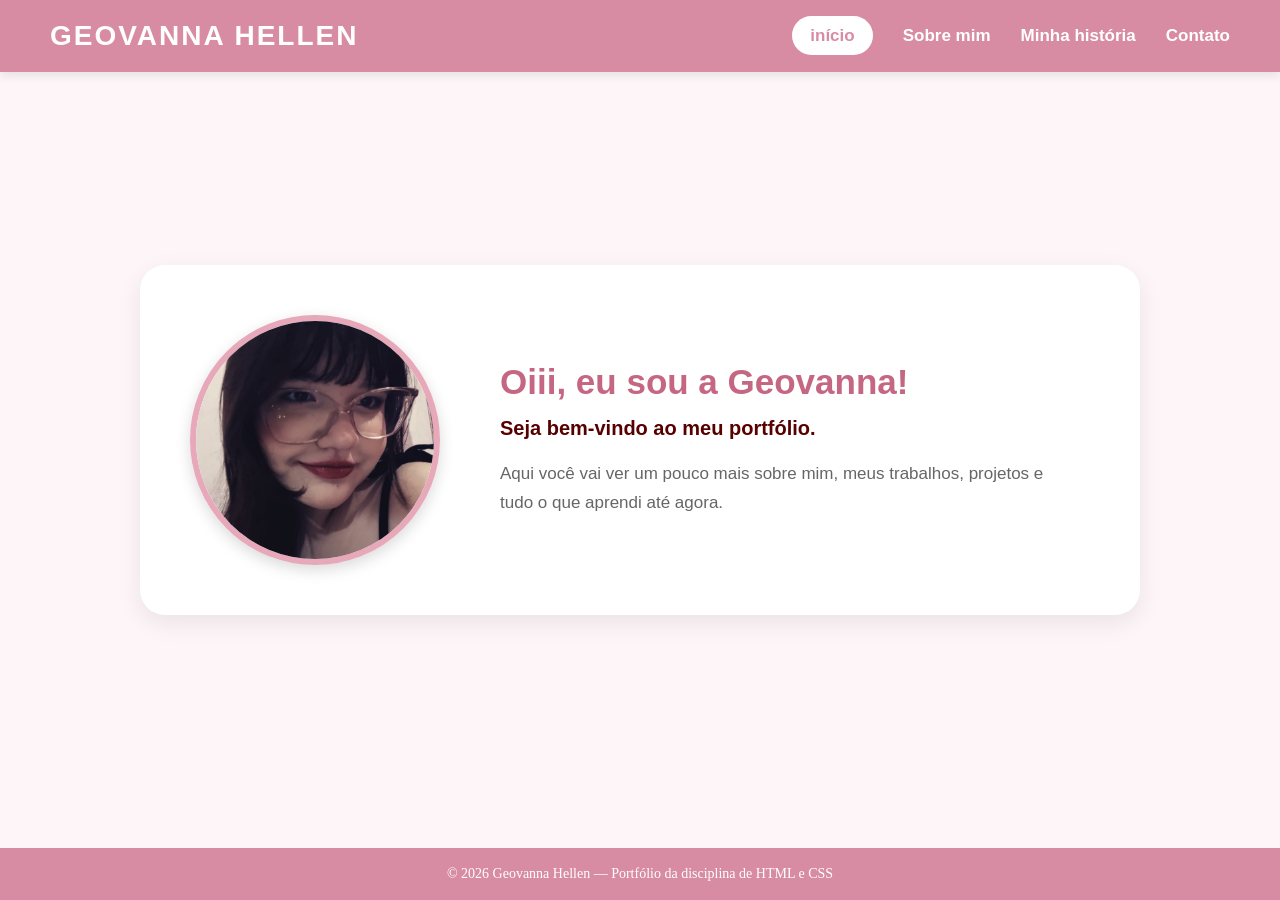
<file: index.html>
<!DOCTYPE html>
<html lang="pt-BR">

<head>
    <meta charset="UTF-8">
    <meta name="viewport" content="width=device-width, initial-scale=1.0">
    <title>Portfólio | Geovanna</title>

    <link rel="stylesheet" href="css/portfolio.css">
</head>

<body>

    <header>
        <div class="menu">
            <h1>GEOVANNA HELLEN</h1>

            <nav>
                <ul>
                    <li><a href="index.html" class="active">início</a></li>
                    <li><a href="sobre.html">Sobre mim</a></li>
                    <li><a href="historia.html">Minha história</a></li>
                    <li><a href="contato.html">Contato</a></li>
                </ul>
            </nav>
        </div>
    </header>

    <main>

        <section class="apresentacao">

            <img src="imagens/minha-foto.jpg.jpg" 
                 alt="Foto de Geovanna">

            <div class="texto-apresentacao">
                <h2>Oiii, eu sou a Geovanna!</h2>

                <h4>Seja bem-vindo ao meu portfólio.</h4>

                <p>
                    Aqui você vai ver um pouco mais sobre mim,
                    meus trabalhos, projetos e tudo o que aprendi até agora.
                </p>
            </div>

        </section>

    </main>

    <footer>
        <p>© 2026 Geovanna Hellen — Portfólio da disciplina de HTML e CSS</p>
    </footer>

</body>

</html>
</file>
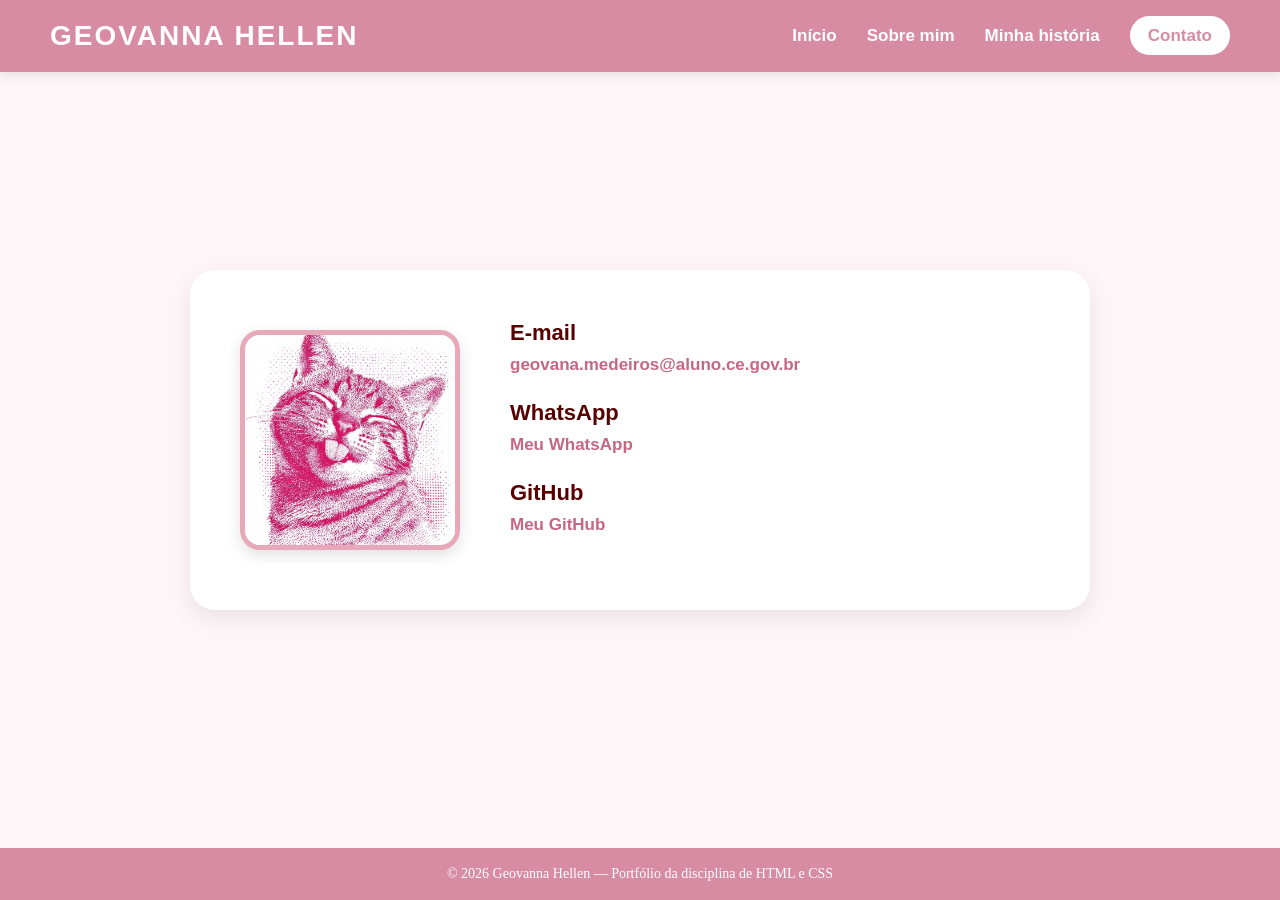
<file: contato.html>
<!DOCTYPE html>

<html lang="pt-BR">

<head>
    <meta charset="UTF-8">
    <meta name="viewport" content="width=device-width, initial-scale=1.0">

    <title>Contato | Geovanna</title>

    <link rel="stylesheet" href="css/portfolio.css">
</head>

<body>

    <header>
        <div class="menu">

            <h1>GEOVANNA HELLEN</h1>

            <nav>
                <ul>
                    <li><a href="index.html">Início</a></li>
                    <li><a href="sobre.html">Sobre mim</a></li>
                    <li><a href="historia.html">Minha história</a></li>
                    <li><a href="contato.html" class="active">Contato</a></li>
                </ul>
            </nav>

        </div>
    </header>


    <main>

        <section class="contato">

            <img src="imagens/gato.jpg" alt="Imagem representando contato">

            <div class="texto-contato">

                <h3>E-mail</h3>

                <p>
                    <a href="mailto:geovana.medeiros@aluno.ce.gov.br">
                        geovana.medeiros@aluno.ce.gov.br
                    </a>
                </p>


                <h3>WhatsApp</h3>

                <p>
                    <a href="https://wa.me/5588994126838" target="_blank">
                        Meu WhatsApp
                    </a>
                </p>


                <h3>GitHub</h3>

                <p>
                    <a href="https://github.com/hellen-png" target="_blank">
                        Meu GitHub
                    </a>
                </p>

            </div>

        </section>

    </main>


    <footer>
        <p>© 2026 Geovanna Hellen — Portfólio da disciplina de HTML e CSS</p>
    </footer>

</body>

</html>
</file>
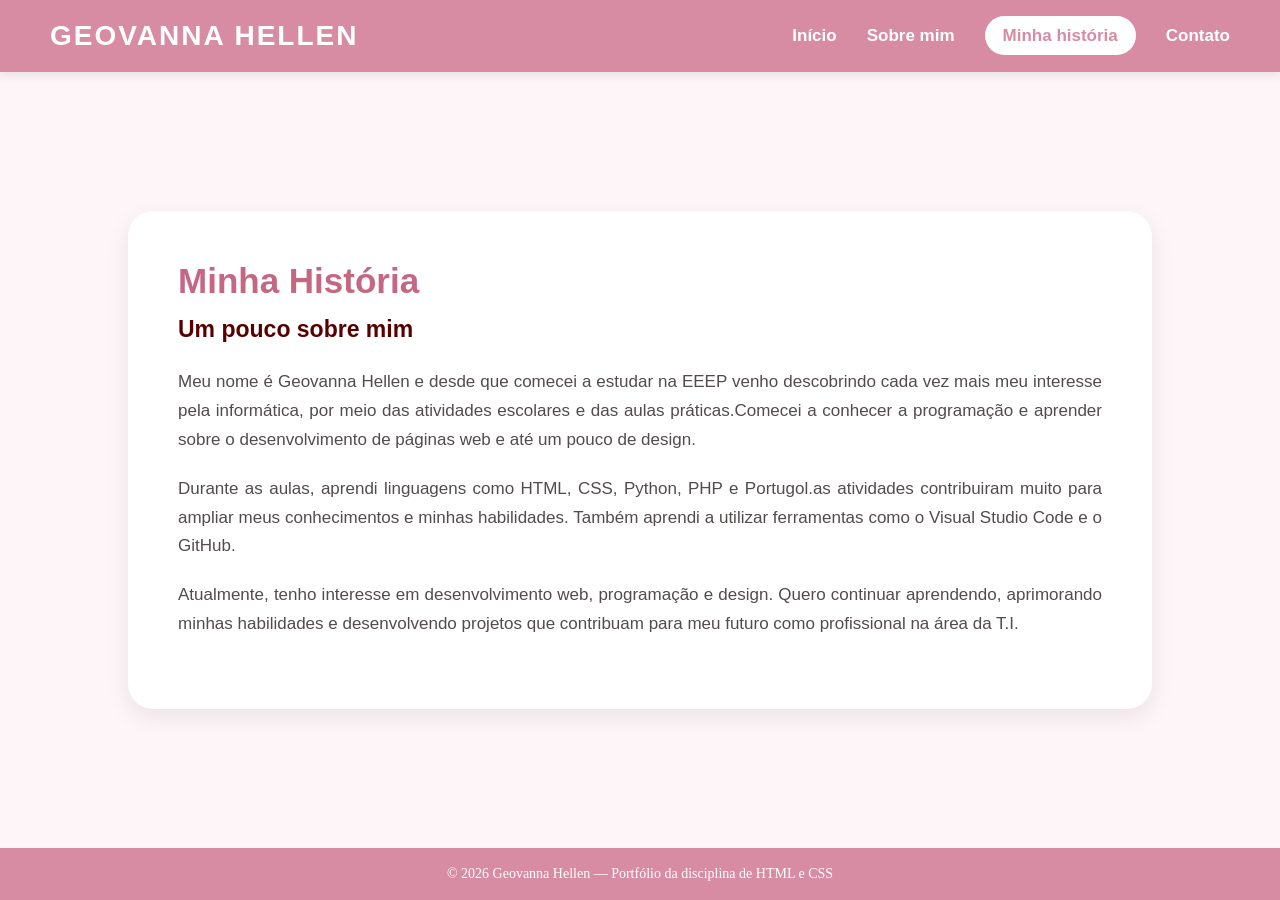
<file: historia.html>
<!DOCTYPE html>

<html lang="pt-BR">

<head>
    <meta charset="UTF-8">
    <meta name="viewport" content="width=device-width, initial-scale=1.0">


<title>Minha História | Geovanna</title>

<link rel="stylesheet" href="css/portfolio.css">

</head>

<body>

<header>
    <div class="menu">
        <h1>GEOVANNA HELLEN</h1>

        <nav>
            <ul>
                <li><a href="index.html">Início</a></li>
                <li><a href="sobre.html">Sobre mim</a></li>
                <li><a href="historia.html" class="active">Minha história</a></li>
                <li><a href="contato.html">Contato</a></li>
            </ul>
        </nav>
    </div>
</header>

<main>

    <section class="historia">

        <div class="texto-historia">

            <h2>Minha História</h2>

            <h3>Um pouco sobre mim</h3>

            <p>
                Meu nome é Geovanna Hellen e desde que comecei a estudar na EEEP 
                venho descobrindo cada vez mais meu interesse
                pela informática, por meio das atividades
                escolares e das aulas práticas.Comecei a conhecer a programação e
                aprender sobre o desenvolvimento de páginas web e até um pouco de design.
            </p>

            <p>
                Durante as aulas, aprendi linguagens como
                HTML, CSS, Python, PHP e Portugol.as atividades
                contribuiram muito para ampliar meus conhecimentos
                e minhas habilidades.
                Também aprendi a utilizar ferramentas como o
                Visual Studio Code e o GitHub.
            </p>

            <p>
                Atualmente, tenho interesse em desenvolvimento web,
                programação e design. Quero continuar aprendendo,
                aprimorando minhas habilidades e desenvolvendo projetos
                que contribuam para meu futuro como
                profissional na área da T.I.
            </p>

        </div>
    </section>

</main>

<footer>
    <p>© 2026 Geovanna Hellen — Portfólio da disciplina de HTML e CSS</p>
</footer>


</body>

</html>
</file>
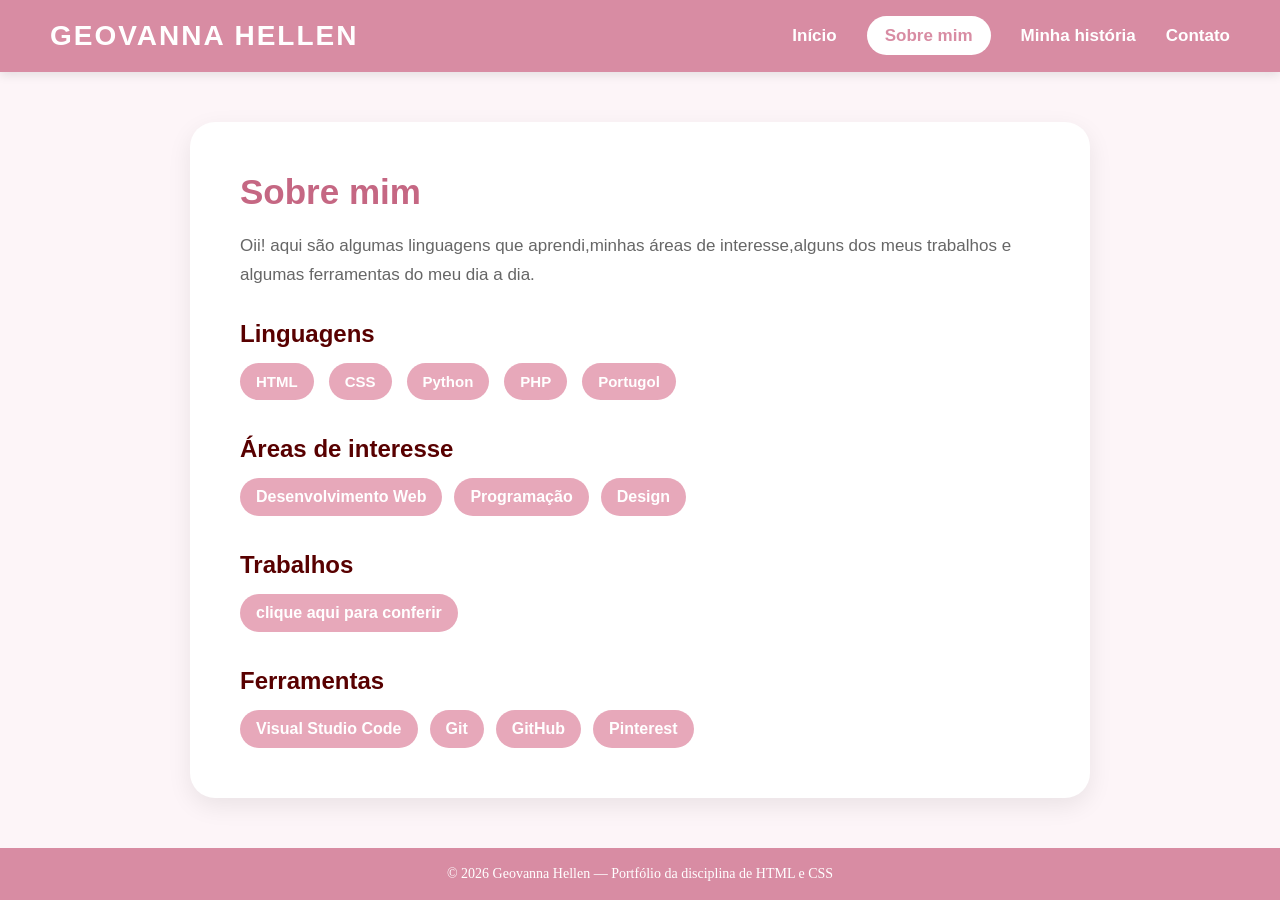
<file: sobre.html>
<!DOCTYPE html>
<html lang="pt-BR">

<head>
    <meta charset="UTF-8">
    <meta name="viewport" content="width=device-width, initial-scale=1.0">

    <title>Sobre Mim | Geovanna</title>

    <link rel="stylesheet" href="css/portfolio.css">
</head>

<body>

    <header>
        <div class="menu">

            <h1>GEOVANNA HELLEN</h1>

            <nav>
                <ul>
                    <li><a href="index.html">Início</a></li>
                    <li><a href="sobre.html" class="active">Sobre mim</a></li>
                    <li><a href="historia.html">Minha história</a></li>
                    <li><a href="contato.html">Contato</a></li>
                </ul>
            </nav>

        </div>
    </header>


    <main>

        <section class="sobre-mim">

            <h2>Sobre mim</h2>

            <p>
                Oii! aqui são algumas linguagens que aprendi,minhas áreas de interesse,alguns dos meus trabalhos e algumas ferramentas do meu dia a dia.
            </p>


            <h3>Linguagens</h3>

            <ul class="linguagens">
                <li>HTML</li>
                <li>CSS</li>
                <li>Python</li>
                <li>PHP</li>
                <li>Portugol</li>
            </ul>


            <h3 class="titulo-interesses">Áreas de interesse</h3>

            <ul class="interesses">
                <li>Desenvolvimento Web</li>
                <li>Programação</li>
                <li>Design</li>
            </ul>
            <h3 class="titulo-trabalhos">Trabalhos</h3>
            <ul class="trabalhos">
                <li> <a href= "https://github.com/hellen-png/alii"target="_blank">clique aqui para conferir</a> 
                </li>
            </ul>
            <h3 class="titulo-ferramentas">Ferramentas</h3>
            <ul class="ferramentas">
                <li>Visual Studio Code</li>
                <li>Git</li>
                <li>GitHub </li>
                <li>Pinterest </li>
            </ul>
        </section>

    </main>


    <footer>
        <p>© 2026 Geovanna Hellen — Portfólio da disciplina de HTML e CSS</p>
    </footer>

</body>

</html>
</file>
<file: css/portfolio.css>
* {
  margin: 0;
  padding: 0;
  box-sizing: border-box;
}

body {
  font-family: Arial, sans-serif;
  background: #fdf5f8;
  color: #333;
  min-height: 100vh;
  display: flex;
  flex-direction: column;
}

header {
  font-family: Arial, Helvetica, sans-serif;
  background: #d88ca3;
  padding: 20px 50px;
  box-shadow: 0 3px 10px rgba(0, 0, 0, 0.1);
}

.menu {
  display: flex;
  align-items: center;
  justify-content: space-between;
}

.menu a.active {
  color: #d88ca3;
  background-color: #ffffff;
  padding: 10px 18px;
  border-radius: 20px;
  font-weight: bold;
}



.menu h1 {
  color: white;
  font-size: 28px;
  letter-spacing: 2px;
  font-family: arial, sans-serif;
}

nav ul {
  list-style: none;
  display: flex;
  gap: 30px;
}

nav a {
  color: white;
  text-decoration: none;
  font-size: 17px;
  font-weight: bold;
  transition: 0.3s;
}

nav a:hover {
  color: #580000;
}

main {
  flex: 1;
  display: flex;
  justify-content: center;
  align-items: center;
}

.apresentacao {
  width: 80%;
  max-width: 1000px;
  display: flex;
  align-items: center;
  gap: 60px;
  background: white;
  padding: 50px;
  border-radius: 25px;
  box-shadow: 0 8px 25px rgba(0, 0, 0, 0.08);
}

.apresentacao img {
  width: 250px;
  height: 250px;
  object-fit: cover;
  border-radius: 50%;
  border: 6px solid #e7a8ba;
  box-shadow: 0 5px 15px rgba(0, 0, 0, 0.15);
}

.texto-apresentacao {
  max-width: 550px;
}

.texto-apresentacao h2 {
  color: #c56783;
  font-size: 35px;
  margin-bottom: 15px;
}

.texto-apresentacao h4 {
  color: #580000;
  font-size: 20px;
  margin-bottom: 20px;
}

.texto-apresentacao p {
  color: #666;
  font-size: 17px;
  line-height: 1.7;
}

.sobre-mim {
  width: 80%;
  max-width: 900px;
  background: white;
  padding: 50px;
  border-radius: 25px;
  box-shadow: 0 8px 25px rgba(0, 0, 0, 0.08);
  margin-top: 40px;
}

.sobre-mim h2 {
  color: #c56783;
  font-size: 35px;
  margin-bottom: 20px;
}

.sobre-mim p {
  color: #666;
  font-size: 17px;
  line-height: 1.7;
  margin-bottom: 30px;
}

.sobre-mim h3 {
  color: #580000;
  font-size: 24px;
  margin-bottom: 15px;
}

.linguagens {
  list-style: none;
  display: flex;
  gap: 15px;
}

.linguagens li {
  background: #e7a8ba;
  color: white;
  padding: 10px 16px;
  border-radius: 20px;
  font-weight: bold;
  font-size: 15px;
}

.titulo-interesses {
  margin-top: 35px;
}

.interesses {
  list-style: none;
  display: flex;
  gap: 12px;
}

.interesses li {
  position: relative;
  font-weight: bold;
  background: #e7a8ba;
  color: white;
  padding: 10px 16px;
  border-radius: 20px;
  cursor: pointer;
}

.interesses li p {
  display: none;
  position: absolute;
  top: 50px;
  left: 0;
  width: 220px;
  background: #d88ca3c7;
  color: white;
  padding: 15px;
  border-radius: 10px;
  box-shadow: 0 5px 15px rgba(0, 0, 0, 0.15);
  font-weight: normal;
}

.interesses li:hover p {
  display: block;
}

.titulo-trabalhos {
  margin-top: 35px;
}

.trabalhos {
  list-style: none;
}

.trabalhos li {
  font-weight: bold;
  background: #e7a8ba;
  color: white;
  border-radius: 20px;
  cursor: pointer;
  padding: 10px 16px;
  display: inline-block;
}

.trabalhos a {
  color: white;
  text-decoration: none;
}

.trabalhos a:hover {
  color: #580000;
}

.titulo-ferramentas {
  margin-top: 35px;
}

.ferramentas {
  list-style: none;
  display: flex;
  gap: 12px;
}

.ferramentas li {
  background: #e7a8ba;
  color: white;
  padding: 10px 16px;
  border-radius: 20px;
  font-weight: bold;
  cursor: pointer;
  display: inline-block;
}

.ferramentas li p {
  display: none;
  position: absolute;
  top: 50px;
  left: 0;
  width: 220px;
  background: #d88ca3c7;
  color: white;
  padding: 15px;
  position: relative;
  border-radius: 10px;
  box-shadow: 0 5px 15px rgba(0, 0, 0, 0.15);
  font-weight: normal;
}

.ferramentas li:hover p {
  display: block;
}

.historia {
  width: 80%;
  max-width: 1100px;
  display: flex;
  align-items: center;
  gap: 40px;
  background: white;
  padding: 50px;
  border-radius: 25px;
  box-shadow: 0 8px 25px rgba(0, 0, 0, 0.08);
  margin-top: 40px;
}

.texto-historia {
  flex: 1;
}

.historia h2 {
  color: #c56783;
  font-size: 35px;
  margin-bottom: 15px;
}

.historia h3 {
  color: #580000;
  font-size: 23px;
  margin-bottom: 25px;
}

.historia p {
  color: #524c4c;
  font-size: 17px;
  line-height: 1.7;
  margin-bottom: 20px;
  text-align: justify;
}

.historia img {
  width: 300px;
  height: 400px;
  object-fit: cover;
  border-radius: 20px;
  border: 6px solid #e7a8ba;
  box-shadow: 0 5px 15px rgba(0, 0, 0, 0.12);
}

.contato {
  width: 80%;
  max-width: 900px;
  background: white;
  padding: 50px;
  border-radius: 25px;
  display: flex;
  align-items: center;
  gap: 50px;
  box-shadow: 0 8px 25px rgba(0, 0, 0, 0.08);
}

.contato img {
  width: 220px;
  height: 220px;
  object-fit: cover;
  border-radius: 20px;
  border: 5px solid #e7a8ba;
  box-shadow: 0 5px 15px rgba(0, 0, 0, 0.12);
}

.texto-contato {
  max-width: 500px;
}

.texto-contato p {
  color: #666;
  font-size: 17px;
  line-height: 1.7;
  margin-bottom: 20px;
}

.texto-contato h3 {
  color: #580000;
  font-size: 22px;
  margin-bottom: 5px;
}

.texto-contato a {
  color: #c56783;
  text-decoration: none;
  font-weight: bold;
}

.texto-contato a:hover {
  color: #d88ca3;
}

footer {
  font-family: "New Century Schoolbook", serif;
  background: #d88ca3;
  color: white;
  text-align: center;
  padding: 18px;
  margin-top: 40px;
}

footer p {
  font-size: 14px;
}
</file>
